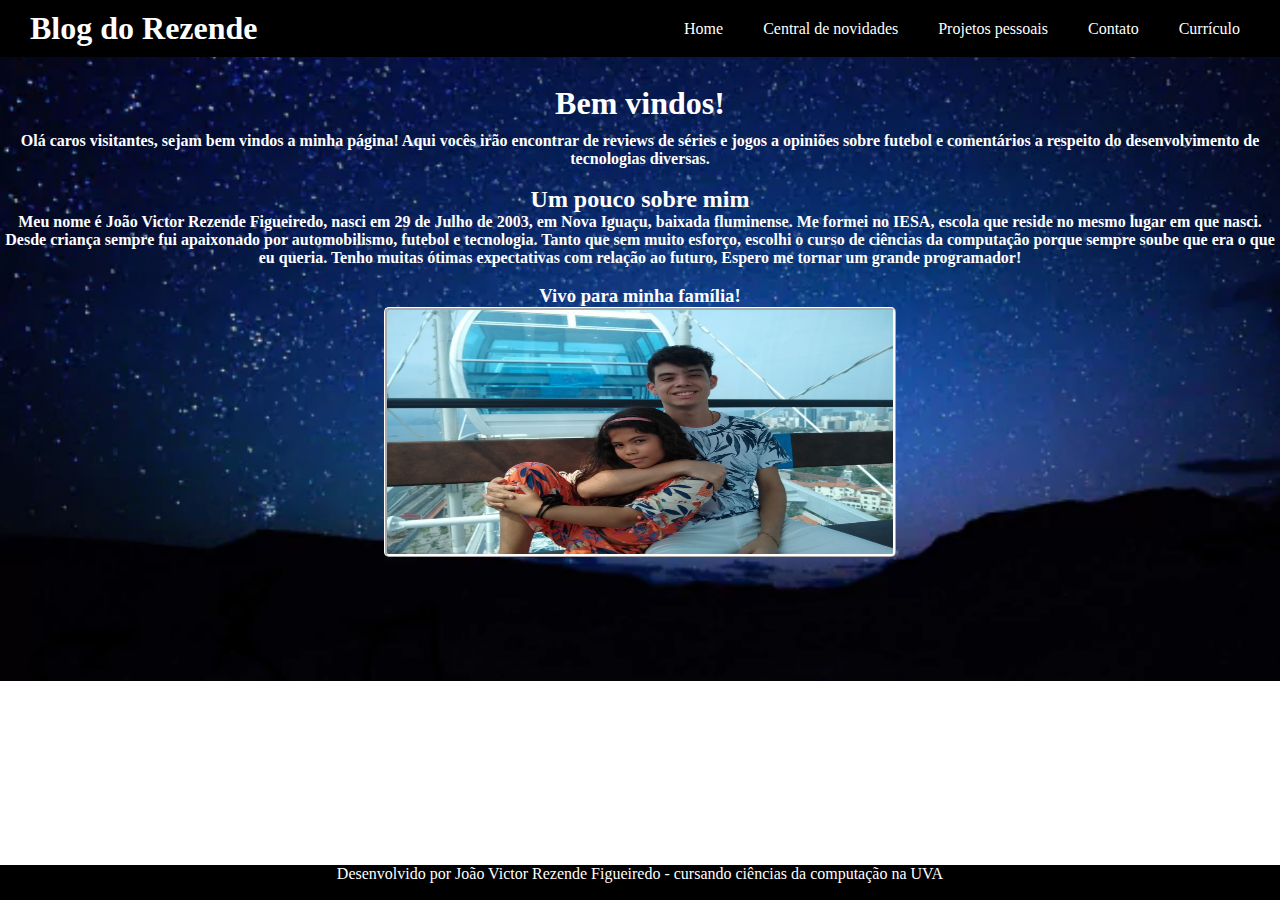
<file: index.html>
<!DOCTYPE html>
<html lang="pt-br">

<head>
    <meta charset="UTF-8">
    <meta http-equiv="X-UA-Compatible" content="IE=edge">
    <meta name="viewport" content="width=device-width, initial-scale=1.0">
    <title>Blog do Rezende | Página principal</title>
    <link rel="stylesheet" href="estilos.css">
    <link href="C:\Users\jvrf2\OneDrive\Documentos\img\30648189-letra-r-de-la-tecnología-s-alfabeto-estilizado-con-circuito-electrónico-letra-mayúscula.webp" rel="icon">
</head>

<body>

    <nav>
        <div class="menus">
            <h1>Blog do Rezende</h1>             

        </div>
        <ul>
            <li>
                <a href="index.html">Home</a>
            </li>
            <li>
                <a href="paginadenovidades.html">Central de novidades </a>
            </li>
            <li>
                <a href="projetos.html">Projetos pessoais</a>
            </li>
            <li>
                <a href="contato.html">Contato</a>
            </li>
            <li>
                <a href="curriculo.html">Currículo</a>
            </li>
        </ul>
       
    </nav>

        
        <section>
            <br>
            <div class="Apresentação">
            <h1>Bem vindos!</h1>
                <h4>Olá caros visitantes, sejam bem vindos a minha página! Aqui vocês irão encontrar de reviews de séries e jogos a opiniões sobre futebol e comentários a respeito do desenvolvimento de tecnologias diversas.</h4>
            </div>
                <br>
                <div class="Biografia">
                <h2>Um pouco sobre mim</h2>
                <h4 class="Biografia">Meu nome é João Victor Rezende Figueiredo, nasci em 29 de Julho de 2003, em Nova Iguaçu, baixada fluminense. Me formei no IESA, escola que reside no mesmo lugar em que nasci. Desde criança sempre fui apaixonado por automobilismo, futebol e tecnologia. Tanto que sem muito esforço, escolhi o curso de ciências da computação porque sempre soube que era o que eu queria. Tenho muitas ótimas expectativas com relação ao futuro, Espero me tornar um grande programador!</h4>
                <br>
                <h3>Vivo para minha família!</h3>
                <img src="img/Foto de Rezende.jpg" alt="Foto de João Victor">
                
        </section>
        
        

    <footer>
            <center>Desenvolvido por João Victor Rezende Figueiredo - cursando ciências da computação na UVA</center>   
    </footer>
</body>

</html>
</file>
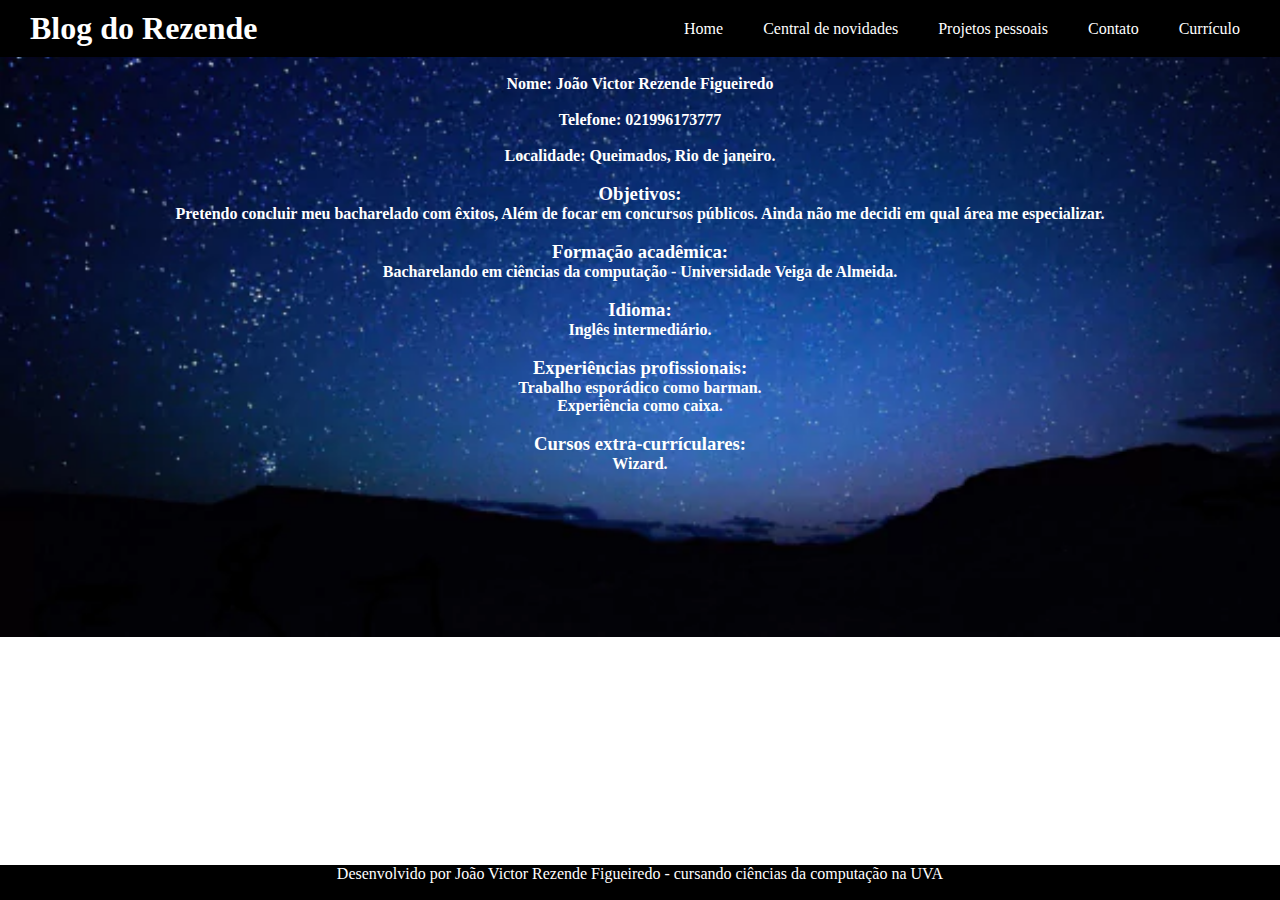
<file: curriculo.html>
<!DOCTYPE html>
<html lang="en">
<head>
    <meta charset="UTF-8">
    <meta http-equiv="X-UA-Compatible" content="IE=edge">
    <meta name="viewport" content="width=device-width, initial-scale=1.0">
    <title>Blog do Rezende | Currículo</title>
    <link rel="stylesheet" href="estilos.css">
    <link href="img/Fazor.jpg" rel="icon">
</head>
<body>
    
                <nav>
                <div class="menus">
                    <h1>Blog do Rezende</h1>             
        
                </div>
                <ul>
                    <li>
                        <a href="index.html">Home</a>
                    </li>
                    <li>
                        <a href="paginadenovidades.html">Central de novidades </a>
                    </li>
                    <li>
                        <a href="projetos.html">Projetos pessoais</a>
                    </li>
                    <li>
                        <a href="contato.html">Contato</a>
                    </li>
                    <li>
                        <a href="curriculo.html">Currículo</a>
                    </li>
                </ul>
               
            </nav>

            
        
            <br> 
            <center>
                <h4>Nome: João Victor Rezende Figueiredo</h4>
                <br>
                <h4>Telefone: 021996173777</h4>
                <br>
                <h4>Localidade: Queimados, Rio de janeiro.</h4>
                <br>
                <h3>Objetivos:</h3> 
                <h4>Pretendo concluir meu bacharelado com êxitos, Além de focar em concursos públicos. Ainda não me decidi em qual área me especializar.</h4>
                <br>
                <h3>Formação acadêmica:</h3>
                <h4>Bacharelando em ciências da computação - Universidade Veiga de Almeida.</h4>
                <br>
                <h3>Idioma:</h3>
                <h4>Inglês intermediário.</h4>
                <br>
                <h3>Experiências profissionais:</h3>
                <h4>Trabalho esporádico como barman.</h4>
                <h4>Experiência como caixa.</h4>
                <br>
                <h3>Cursos extra-currículares:</h3>
                <h4>Wizard.</h4>
                
                
                
                      

            </center>

        <footer>
                <center>Desenvolvido por João Victor Rezende Figueiredo - cursando ciências da computação na UVA</center>   
        </footer>

</body>
</html>
</file>
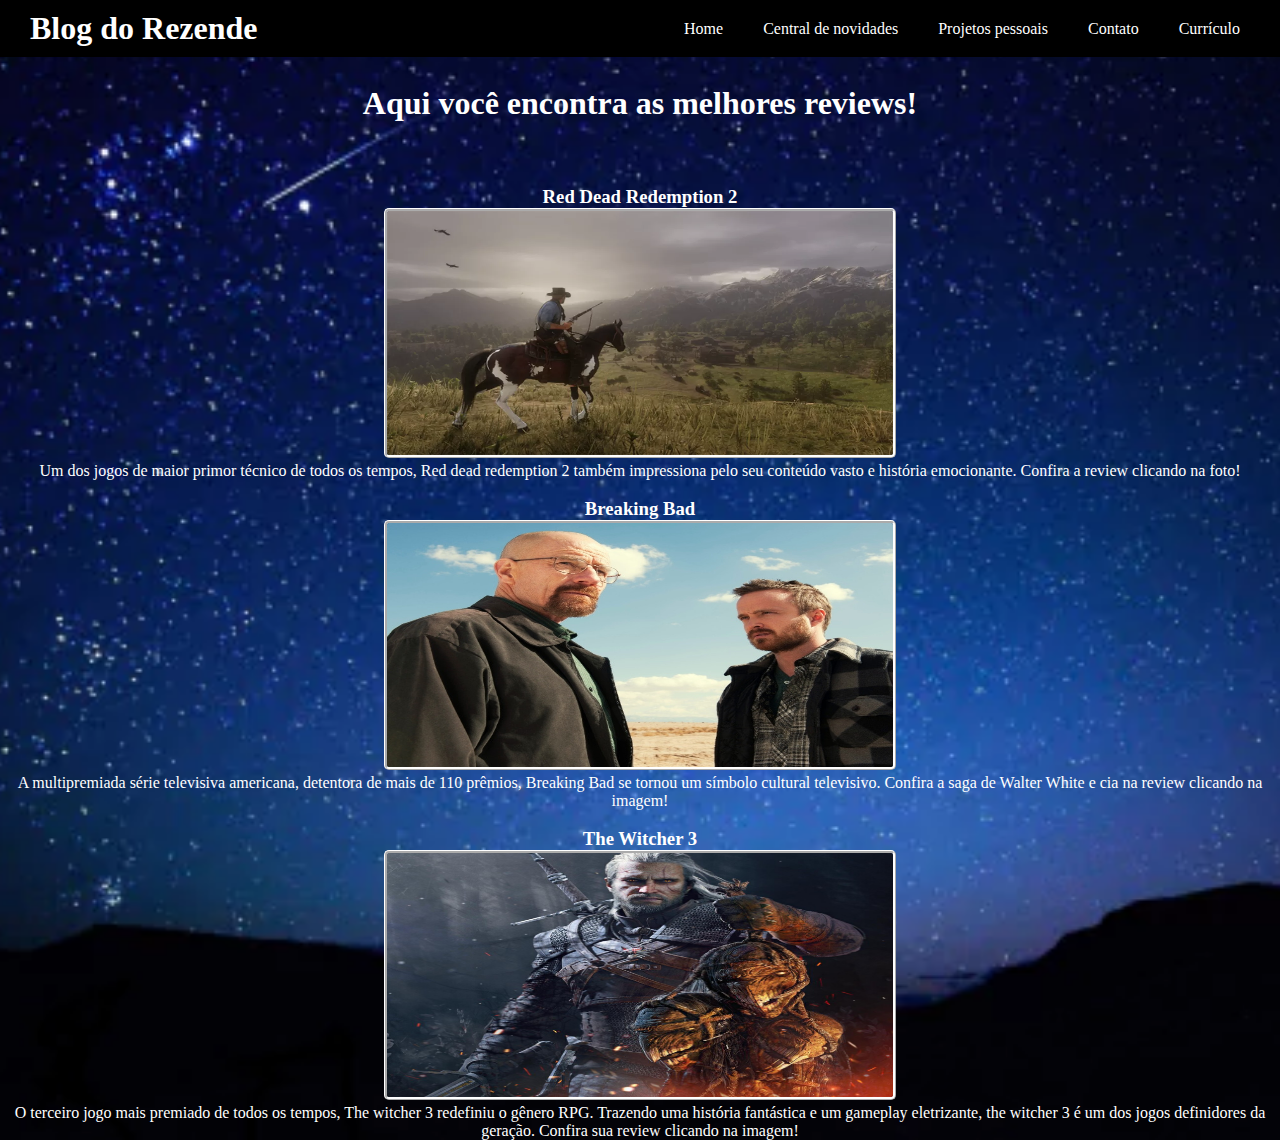
<file: paginadenovidades.html>
<!DOCTYPE html>
<html lang="pt-br">
<head>
    <meta charset="UTF-8">
    <meta http-equiv="X-UA-Compatible" content="IE=edge">
    <meta name="viewport" content="width=device-width, initial-scale=1.0">
    <title>Blog do Rezende | Central de novidades</title>
    <link rel="stylesheet" href="estilos.css">
    <link href="C:\Users\jvrf2\OneDrive\Documentos\img\30648189-letra-r-de-la-tecnología-s-alfabeto-estilizado-con-circuito-electrónico-letra-mayúscula.webp" rel="icon">
</head>
<body>
    <nav>
        <div class="menus">
            <h1>Blog do Rezende</h1>             

        </div>
        <ul>
            <li>
                <a href="index.html">Home</a>
            </li>
            <li>
                <a href="paginadenovidades.html">Central de novidades </a>
            </li>
            <li>
                <a href="projetos.html">Projetos pessoais</a>
            </li>
            <li>
                <a href="contato.html">Contato</a>
            </li>
            <li>
                <a href="curriculo.html">Currículo</a>
            </li>
        </ul>
       
    </nav>

        <br>
        <section>
            
            <center><h1>Aqui você encontra as melhores reviews!</h1></center>
            <br>
            <br>
            <br>

            <center><h3>Red Dead Redemption 2</h3></center>
            <a href="https://br.ign.com/red-dead-redemption-2/67724/review/review-red-dead-redemption-2">
                <center><img src="img/reddead2.jpg" alt="Foto red dead 2"></center>
            </a>
            <center><p>Um dos jogos de maior primor técnico de todos os tempos, Red dead redemption 2 também impressiona pelo seu conteúdo vasto e história emocionante. Confira a review clicando na foto!</p></center>
            <br>

            <center><h3>Breaking Bad</h3></center>
            <a href="https://pop.proddigital.com.br/analises/analises-de-series/analise-breaking-bad">
               <center><img src="img/Brekingbad.jpg" alt="Foto Breaking bad"></center>
            </a>    
            <center><p>A multipremiada série televisiva americana, detentora de mais de 110 prêmios, Breaking Bad se tornou um símbolo cultural televisivo. Confira a saga de Walter White e cia na review clicando na imagem!</p></center>
            <br>

            <center><h3>The Witcher 3</h3></center>
            <a href="https://br.ign.com/the-witcher-3/4025/review/review-the-witcher-3-wild-hunt">
                <center><img src="img/Geralt.jpg" alt="Foto the witcher 3"></center>
            </a>
            <center><p>O terceiro jogo mais premiado de todos os tempos, The witcher 3 redefiniu o gênero RPG. Trazendo uma história fantástica e um gameplay eletrizante, the witcher 3 é um dos jogos definidores da geração. Confira sua review clicando na imagem!</p></center> 

        </section>

    
    
</body>
</html>
</file>
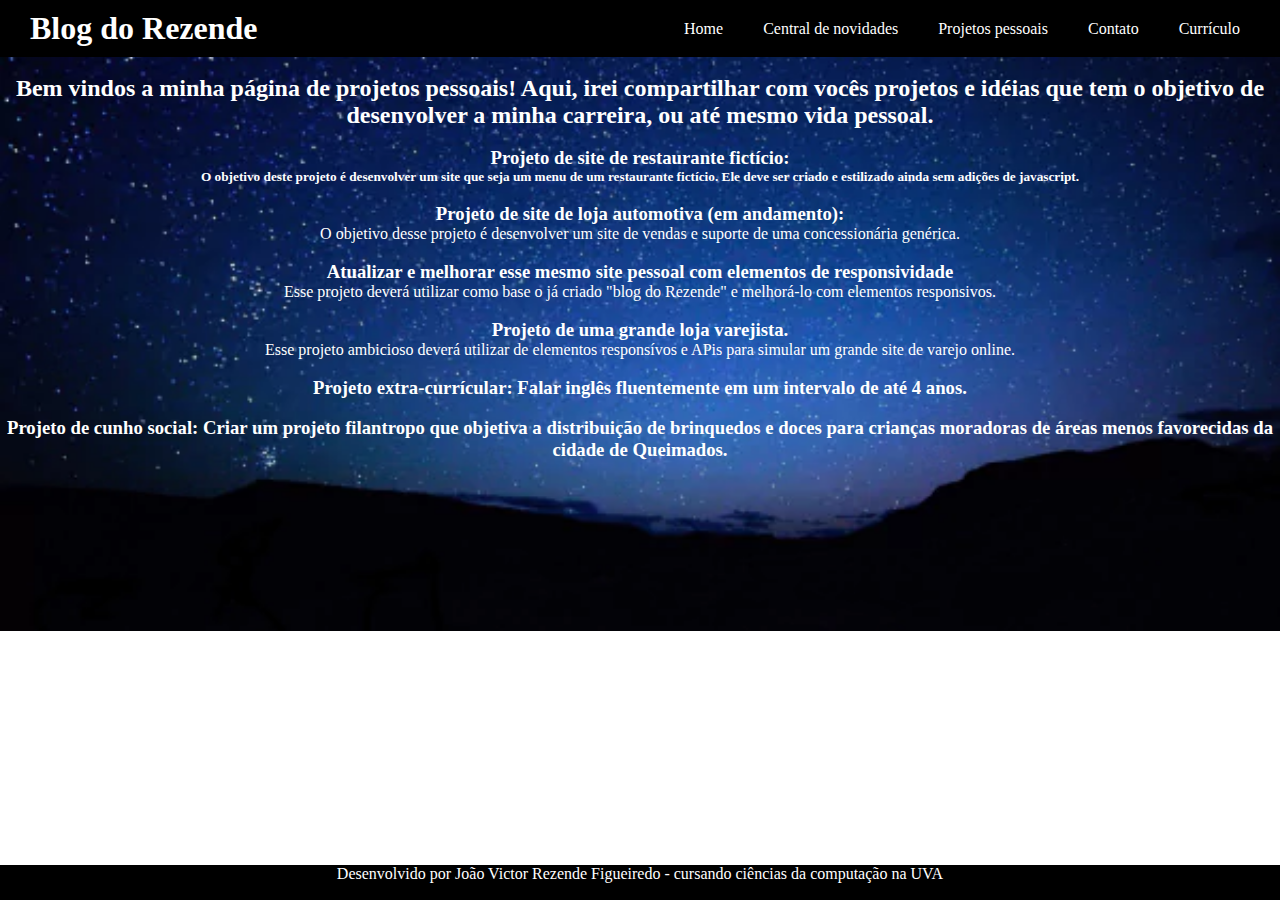
<file: projetos.html>
<!DOCTYPE html>
<html lang="en">
<head>
    <meta charset="UTF-8">
    <meta http-equiv="X-UA-Compatible" content="IE=edge">
    <meta name="viewport" content="width=device-width, initial-scale=1.0">
    <title>Blog do Rezende | Projetos</title>
    <link rel="stylesheet" href="estilos.css">
    <link href="C:\Users\jvrf2\OneDrive\Documentos\img\30648189-letra-r-de-la-tecnología-s-alfabeto-estilizado-con-circuito-electrónico-letra-mayúscula.webp" rel="icon">
</head>
<body>
    <nav>
        <div class="menus">
            <h1>Blog do Rezende</h1>             

        </div>
        <ul>
            <li>
                <a href="index.html">Home</a>
            </li>
            <li>
                <a href="paginadenovidades.html">Central de novidades </a>
            </li>
            <li>
                <a href="projetos.html">Projetos pessoais</a>
            </li>
            <li>
                <a href="contato.html">Contato</a>
            </li>
            <li>
                <a href="curriculo.html">Currículo</a>
            </li>
        </ul>
       
    </nav>
    <br>

    <center><h2>Bem vindos a minha página de projetos pessoais! Aqui, irei compartilhar com vocês projetos e idéias que tem o objetivo de desenvolver a minha carreira, ou até mesmo vida pessoal. </h2></center>
    <br>
    <center><h3>Projeto de site de restaurante fictício:</h3></center>
    <center><h5>O objetivo deste projeto é desenvolver um site que seja um menu de um restaurante fictício. Ele deve ser criado e estilizado ainda sem adições de javascript.</h5></center>
    <br>
    <center><h3>Projeto de site de loja automotiva (em andamento):</h3></center>
    <center>O objetivo desse projeto é desenvolver um site de vendas e suporte de uma concessionária genérica.</center>
    <br>
    <center><h3>Atualizar e melhorar esse mesmo site pessoal com elementos de responsividade</h3></center>
    <center>Esse projeto deverá utilizar como base o já criado "blog do Rezende" e melhorá-lo com elementos responsivos.</center>
    <br>
    <center><h3>Projeto de uma grande loja varejista.</h3></center>
    <center>Esse projeto ambicioso deverá utilizar de elementos responsívos e APis para simular um grande site de varejo online.</center>
    <br>
    <center><h3>Projeto extra-currícular: Falar inglês fluentemente em um intervalo de até 4 anos.</h3></center>
    <br>
    <center><h3>Projeto de cunho social: Criar um projeto filantropo que objetiva a distribuição de brinquedos e doces para crianças moradoras de áreas menos favorecidas da cidade de Queimados.</h3></center>
    

     

        
    

        <footer>
            <center>Desenvolvido por João Victor Rezende Figueiredo - cursando ciências da computação na UVA</center>   
        </footer>

</body>

</html>
</file>
<file: estilos.css>
*{
    margin: 0;
    padding: 0;
    box-sizing: border-box;
    text-decoration: none;
    
}

ul{
    padding: 0;
    list-style: none;
    color: white;
}

nav{
    background-color: black;
    padding: 0 20px; 
    justify-content: space-between;
    align-items: center;
    color: white;
}

nav,ul{
    display: flex;
    flex-direction: row;
    color: white;
}

li{
    padding: 0 20px;
    color: white;
}

h1{
    margin: 0;
    padding: 10px ;
    color: white;
}

li:hover, h1:hover {
    cursor: pointer;
    opacity: 0.8;
    color: white;
}
a {
    color: white;

}



body{
    background-image: url(img/background.jpg);
    background-repeat: no-repeat;
    background-size: cover;
    background-position: center center;
    color: white;
    font-family: 'Alkatra', cursive;
    
    
}


footer{
    position: absolute; 
    bottom: 0;
    width: 100%;
    background-color: black;
    height: 35px;
    text-align: center;
    color: white;
    
}

.href {
    color: white;
}



/*Esqueleto geral das páginas*/

.Apresentação {
    text-align: center;
    color: white;
}

.Biografia {
    text-align: center;
    color: white;
}



form {
    text-align: center
}    

/*Página de novidades*/

img {
    width: 40%; 
    align-items: center;
    height: 250px;
    border-radius: 5px;
    border-style: ridge;
    border-color: white;
}

/*Página de contato*/

i {
    padding: 20px;
    color: white;
    
}
/*Página inicial*/

/* Página de projetos*/
</file>
